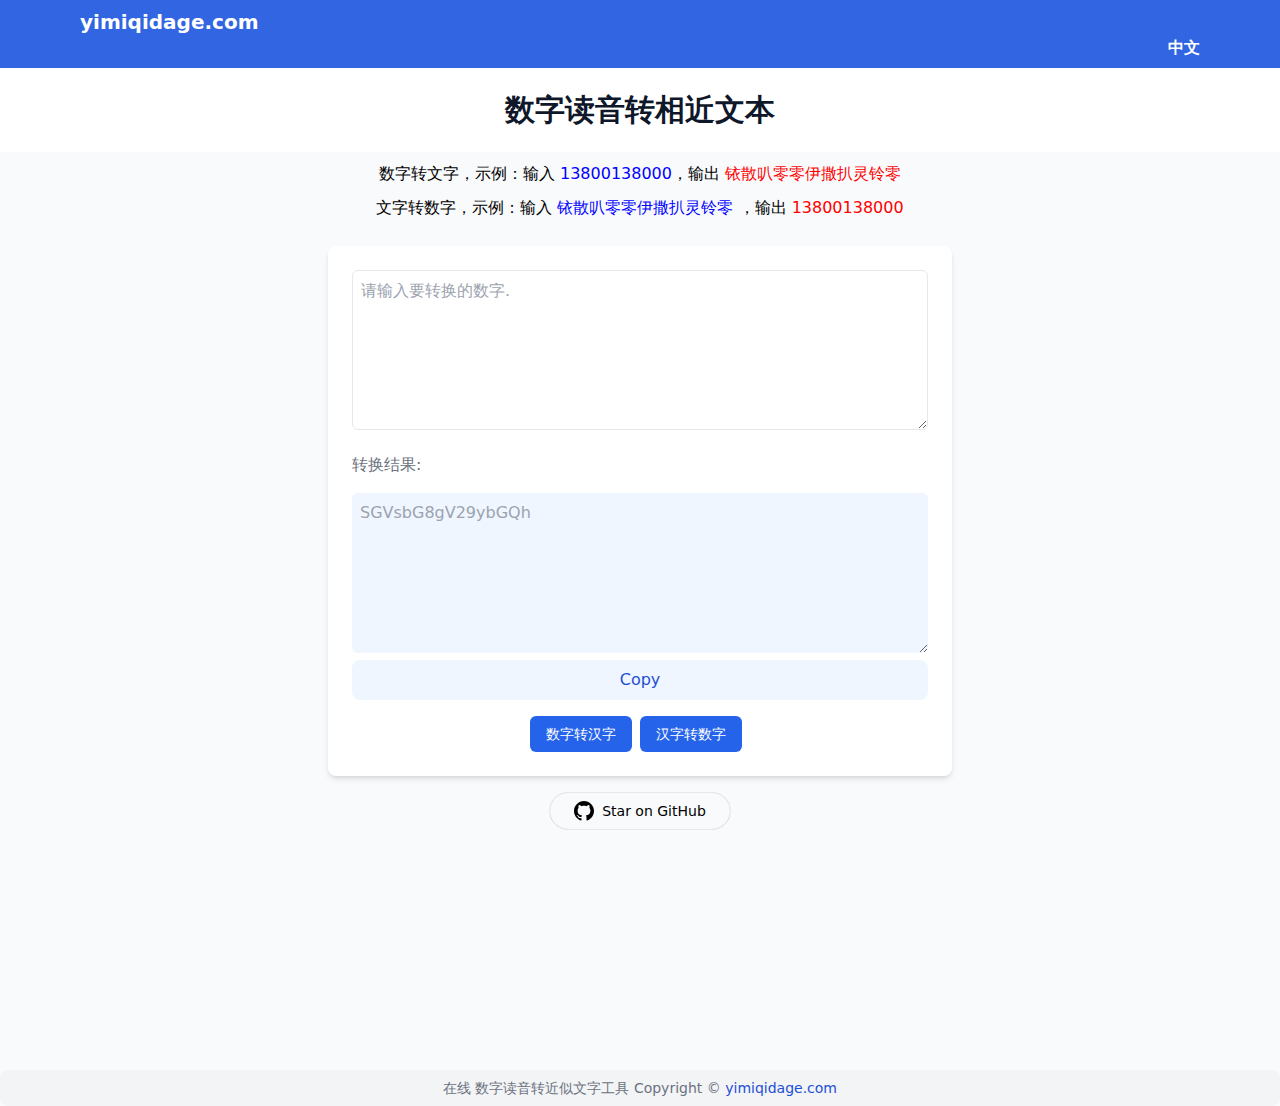
<file: index.html>
<!DOCTYPE html>
<html lang="ko">
	<head>
		<!-- Google tag (gtag.js) -->
		<script async src="https://www.googletagmanager.com/gtag/js?id=G-K7FG3LNCQC"></script>
		<script>
			window.dataLayer = window.dataLayer || [];
			function gtag(){dataLayer.push(arguments);}
			gtag('js', new Date());

			gtag('config', 'G-K7FG3LNCQC');
		</script>
		<meta http-equiv="Content-Type" content="text/html; charset=utf-8" />
		<meta name="viewport" content="width=device-width,initial-scale=1">
		<title>数字转近似读音 | 数字转文字近似读音 | 数字的读文转相近字怎么转 - yimiqidage.com</title>
		<meta name="keywords" content="数字转近似读音,数字转文字近似读音,数字的读文转相近字怎么转,数字的读音转相近文本怎么转换,数字转文字读法,数字转换成文字对照,数字转换成文字怎么转换,数字转换成文字,文字转为数字," />
		<meta name="description" content="根据数字的读音，找到发音类似的中文汉字，进行转换，可以在其他平台进行留言，一个非常简单实用的在线转换工具。">
		<link rel="icon" href="image/base64-16.png" sizes="16x16" type="image/png">
		<link rel="icon" href="image/base64-32.png" sizes="32x32" type="image/png">
		<link rel="icon" href="image/base64.png" sizes="64x64" type="image/png">
		<link rel="canonical" href="https://yimiqidage.com" />
		<link rel="stylesheet" type="text/css" href="tailwind.css">
	</head>
	<body class="bg-gray-50">
		<header class="head-bg text-white py-2 pl-4 pr-4 md:pl-20 md:pr-20">
			<h1 class="text-left text-xl font-bold"><a href="https://yimiqidage.com">yimiqidage.com</a></h1>
			<div class="flex space-x-2 justify-end">
<!--				<a class="text-white hover:text-gray-300" href="https://yimiqidage.com">한국어</a>-->
				<a class="text-white hover:text-gray-300 font-bold" href="https://yimiqidage.com">中文</a>
<!--				<a class="text-white hover:text-gray-300" href="https://yimiqidage.com/en">English</a>-->
			</div>
		</header>
		<div class="text-slate-900 bg-white p-6">
			<h1 class="text-3xl font-bold text-center">数字读音转相近文本</h1>
		</div>
		<div>
			<h2 class="text-center" style="padding: 10px">数字转文字，示例：输入 <span style="color: blue">13800138000</span>，输出  <span style="color: red">铱散叭零零伊撒扒灵铃零</span></h2>
			<h2 class="text-center" style="padding: 0px 0px 10px 0px">文字转数字，示例：输入  <span style="color: blue">铱散叭零零伊撒扒灵铃零</span> ，输出  <span style="color: red">13800138000</span></h2>
		</div>
		<main class="px-4 py-4 flex justify-center">
			<div class="custom-container w-full sm:w-full md:w-1/2 max-w-900 bg-white p-6 rounded-lg shadow-md">
				<textarea id="inputText"
					class="w-full h-40 sm:h-30 mb-4 p-2 resize-y border rounded-md focus:outline-none focus:ring-2 focus:ring-blue-500"
					placeholder="请输入要转换的数字."></textarea>
				<h2 class="mb-4 text-gray-500 text-base">转换结果:</h2>
				<textarea id="outputText"
					class="w-full h-40 sm:h-30 p-2 border-0 rounded-md focus:outline-none focus:ring-2 focus:ring-blue-500 bg-blue-50 text-blue-700"
					placeholder="SGVsbG8gV29ybGQh" readonly></textarea>
				<div id="copyDiv"
					class="bg-blue-50 text-blue-700 text-left rounded-lg p-2 flex items-center justify-center space-x-2">
					<span id="copyBtn">Copy</span>
				</div>
				<div class="flex justify-center mt-4">
					<button id="number2wordBtn"
							class="mr-2 px-4 py-2 bg-blue-600 text-white rounded-md hover:bg-blue-700 focus:outline-none text-base sm:text-sm">数字转汉字</button>
					<button id="word2numberBtn"
							class="mr-2 px-4 py-2 bg-blue-600 text-white rounded-md hover:bg-blue-700 focus:outline-none text-base sm:text-sm">汉字转数字</button>

<!--					<button id="swapBtn"-->
<!--						class="px-4 py-2 bg-gray-100 text-black rounded-md hover:bg-blue-50 focus:outline-none text-base sm:text-sm">交换</button>-->
				</div>

			</div>
			<div>

			</div>
		</main>
		<div id="git" class="flex justify-center">
			<a href="https://github.com/yimiqidage/number2word" class="text-gray-500 cursor-pointer rounded-full">
				<div style="background-clip: padding-box, border-box; background-image: linear-gradient(rgb(249, 250, 251), rgb(249, 250, 251)), linear-gradient(rgba(0, 0, 0, 0.1), rgba(0, 0, 0, 0.27));"
					class="items-center bg-repeat text-black flex text-sm font-medium justify-center py-2 px-6 border border-solid rounded-full">
					<svg xmlns="http://www.w3.org/2000/svg" width="20" height="20" fill="currentColor"
						viewbox="0 0 24 24" class="h-5 w-5">
						<path
							d="M12 0c-6.626 0-12 5.373-12 12 0 5.302 3.438 9.8 8.207 11.387.599.111.793-.261.793-.577v-2.234c-3.338.726-4.033-1.416-4.033-1.416-.546-1.387-1.333-1.756-1.333-1.756-1.089-.745.083-.729.083-.729 1.205.084 1.839 1.237 1.839 1.237 1.07 1.834 2.807 1.304 3.492.997.107-.775.418-1.305.762-1.604-2.665-.305-5.467-1.334-5.467-5.931 0-1.311.469-2.381 1.236-3.221-.124-.303-.535-1.524.117-3.176 0 0 1.008-.322 3.301 1.23.957-.266 1.983-.399 3.003-.404 1.02.005 2.047.138 3.006.404 2.291-1.552 3.297-1.23 3.297-1.23.653 1.653.242 2.874.118 3.176.77.84 1.235 1.911 1.235 3.221 0 4.609-2.807 5.624-5.479 5.921.43.372.823 1.102.823 2.222v3.293c0 .319.192.694.801.576 4.765-1.589 8.199-6.086 8.199-11.386 0-6.627-5.373-12-12-12z"
							fill="currentColor"></path>
					</svg>
					<p class="ml-2">Star on GitHub</p>
				</div>
			</a>
		</div>
		<div class="bg-gray-100 text-gray-500 text-center rounded-lg p-2 fixed-bottom text-sm mt-60">
			在线 数字读音转近似文字工具 Copyright © <span class="text-blue-700">yimiqidage.com</span>
		</div>
		<!-- 在HTML中引入 pinyin.js -->
		<script src="js/pinyin4js.js" type="text/javascript"></script>
		<script src="script.js" type="text/javascript" async></script>

		<link rel="stylesheet" type="text/css" href="style.css">
	</body>
</html>
</file>
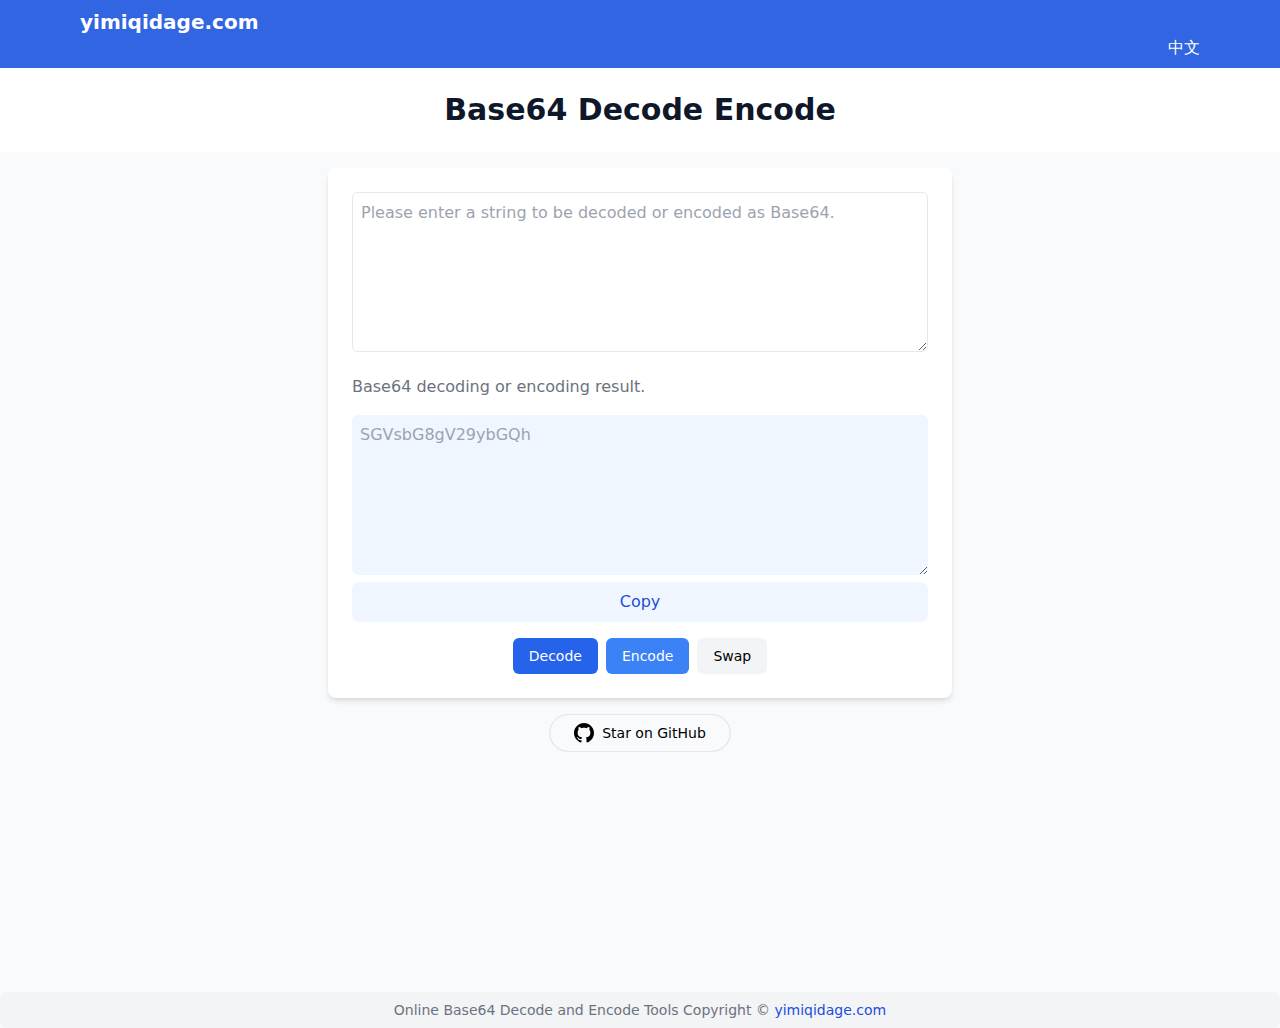
<file: en/index.html>
<!DOCTYPE html>
<html lang="ko">
	<head>
		<!-- Google tag (gtag.js) -->
		<script async src="https://www.googletagmanager.com/gtag/js?id=G-K7FG3LNCQC"></script>
		<script>
			window.dataLayer = window.dataLayer || [];
			function gtag(){dataLayer.push(arguments);}
			gtag('js', new Date());

			gtag('config', 'G-K7FG3LNCQC');
		</script>
		<!-- baidu analyze -->

		<meta http-equiv="Content-Type" content="text/html; charset=utf-8" />
		<meta name="viewport" content="width=device-width,initial-scale=1">
		<title>Base64 Decode and Encode | Base64 Encrypt and Decrypt - yimiqidage.com</title>
		<meta name="keywords" content="Base64,Base64 Encode,Base64 Decode,Base64 Encryption,Base64 Decryption" />
		<meta name="description"
			content="Decode data in Base64 format or even encode it using various advanced options. We have an easy to use online data conversion tool on our website.">
		<link rel="icon" href="..//image/base64-16.png" sizes="16x16" type="image/png">
		<link rel="icon" href="../image/base64-32.png" sizes="32x32" type="image/png">
		<link rel="icon" href="../image/base64.png" sizes="64x64" type="image/png">
		<link rel="canonical" href="https://yimiqidage.com" />
		<link rel="stylesheet" type="text/css" href="../tailwind.css">
	</head>
	<body class="bg-gray-50">
		<header class="head-bg text-white py-2 pl-4 pr-4 md:pl-20 md:pr-20">
			<h1 class="text-left text-xl font-bold"><a href="https://yimiqidage.com">yimiqidage.com</a></h1>
			<div class="flex space-x-2 justify-end">
<!--				<a class="text-white hover:text-gray-300" href="https://yimiqidage.com">한국어</a>-->
				<a class="text-white hover:text-gray-300" href="https://yimiqidage.com/zh">中文</a>
<!--				<a class="text-white hover:text-gray-300 font-bold" href="https://yimiqidage.com/en">English</a>-->
			</div>
		</header>
		<div class="text-slate-900 bg-white p-6">
			<h1 class="text-3xl font-bold text-center">Base64 Decode Encode</h1>
		</div>
		<main class="px-4 py-4 flex justify-center">
			<div class="custom-container w-full sm:w-full md:w-1/2 max-w-900 bg-white p-6 rounded-lg shadow-md">
				<textarea id="inputText"
					class="w-full h-40 sm:h-30 mb-4 p-2 resize-y border rounded-md focus:outline-none focus:ring-2 focus:ring-blue-500"
					placeholder="Please enter a string to be decoded or encoded as Base64."></textarea>
				<h2 class="mb-4 text-gray-500 text-base">Base64 decoding or encoding result.</h2>
				<textarea id="outputText"
					class="w-full h-40 sm:h-30 p-2 border-0 rounded-md focus:outline-none focus:ring-2 focus:ring-blue-500 bg-blue-50 text-blue-700"
					placeholder="SGVsbG8gV29ybGQh" readonly></textarea>
				<div id="copyDiv"
					class="bg-blue-50 text-blue-700 text-left rounded-lg p-2 flex items-center justify-center space-x-2">
					<span id="copyBtn">Copy</span>
				</div>
				<div class="flex justify-center mt-4">
					<button id="decodeBtn"
						class="mr-2 px-4 py-2 bg-blue-600 text-white rounded-md hover:bg-blue-700 focus:outline-none text-base sm:text-sm">Decode</button>
					<button id="encodeBtn"
						class="mr-2 px-4 py-2 bg-blue-500 text-white rounded-md hover:bg-indigo-600 focus:outline-none text-base sm:text-sm">Encode</button>
					<button id="swapBtn"
						class="px-4 py-2 bg-gray-100 text-black rounded-md hover:bg-blue-50 focus:outline-none text-base sm:text-sm">Swap</button>
				</div>
			</div>
		</main>
		<div id="git" class="flex justify-center">
			<a href="https://github.com/JustAIGithub/yimiqidage.com" class="text-gray-500 cursor-pointer rounded-full">
				<div style="background-clip: padding-box, border-box; background-image: linear-gradient(rgb(249, 250, 251), rgb(249, 250, 251)), linear-gradient(rgba(0, 0, 0, 0.1), rgba(0, 0, 0, 0.27));"
					class="items-center bg-repeat text-black flex text-sm font-medium justify-center py-2 px-6 border border-solid rounded-full">
					<svg xmlns="http://www.w3.org/2000/svg" width="20" height="20" fill="currentColor"
						viewbox="0 0 24 24" class="h-5 w-5">
						<path
							d="M12 0c-6.626 0-12 5.373-12 12 0 5.302 3.438 9.8 8.207 11.387.599.111.793-.261.793-.577v-2.234c-3.338.726-4.033-1.416-4.033-1.416-.546-1.387-1.333-1.756-1.333-1.756-1.089-.745.083-.729.083-.729 1.205.084 1.839 1.237 1.839 1.237 1.07 1.834 2.807 1.304 3.492.997.107-.775.418-1.305.762-1.604-2.665-.305-5.467-1.334-5.467-5.931 0-1.311.469-2.381 1.236-3.221-.124-.303-.535-1.524.117-3.176 0 0 1.008-.322 3.301 1.23.957-.266 1.983-.399 3.003-.404 1.02.005 2.047.138 3.006.404 2.291-1.552 3.297-1.23 3.297-1.23.653 1.653.242 2.874.118 3.176.77.84 1.235 1.911 1.235 3.221 0 4.609-2.807 5.624-5.479 5.921.43.372.823 1.102.823 2.222v3.293c0 .319.192.694.801.576 4.765-1.589 8.199-6.086 8.199-11.386 0-6.627-5.373-12-12-12z"
							fill="currentColor"></path>
					</svg>
					<p class="ml-2">Star on GitHub</p>
				</div>
			</a>
		</div>
		<div class="bg-gray-100 text-gray-500 text-center rounded-lg p-2 text-sm mt-60">
			Online Base64 Decode and Encode Tools Copyright © <span class="text-blue-700">yimiqidage.com</span>
		</div>
		<script src="../script.js" type="text/javascript" async></script>
		<link rel="stylesheet" type="text/css" href="../style.css">
	</body>
</html>
</file>
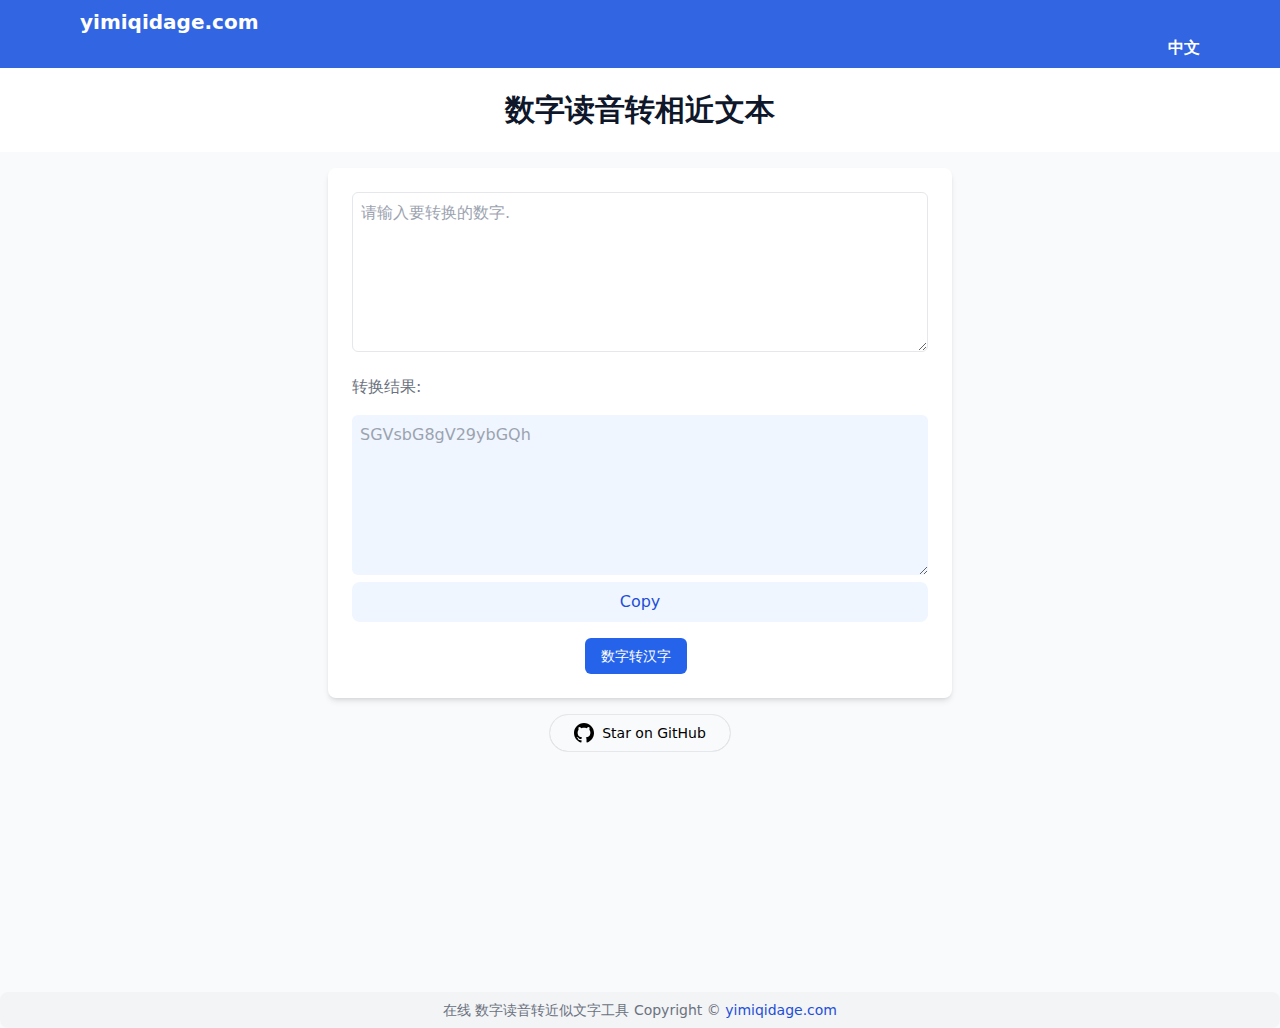
<file: zh/index.html>
<!DOCTYPE html>
<html lang="ko">
	<head>
		<script async src="https://www.googletagmanager.com/gtag/js?id=G-K7FG3LNCQC"></script>
		<script>
			window.dataLayer = window.dataLayer || [];
			function gtag(){dataLayer.push(arguments);}
			gtag('js', new Date());

			gtag('config', 'G-K7FG3LNCQC');
		</script>
		<!-- baidu analyze -->

		<meta http-equiv="Content-Type" content="text/html; charset=utf-8" />
		<meta name="viewport" content="width=device-width,initial-scale=1">
		<title>数字转近似读音 | 数字转文字近似读音 | 数字的读文转相近字怎么转 - yimiqidage.com</title>
		<meta name="keywords" content="数字转近似读音,数字转文字近似读音,数字的读文转相近字怎么转,数字的读音转相近文本怎么转换,数字转文字读法,数字转换成文字对照,数字转换成文字怎么转换,数字转换成文字," />
		<meta name="description" content="根据数字的读音，找到发音类似的中文汉字，进行转换，可以在其他平台进行留言，一个非常简单实用的在线转换工具。">
		<link rel="icon" href="..//image/base64-16.png" sizes="16x16" type="image/png">
		<link rel="icon" href="../image/base64-32.png" sizes="32x32" type="image/png">
		<link rel="icon" href="../image/base64.png" sizes="64x64" type="image/png">
		<link rel="canonical" href="https://yimiqidage.com" />
		<link rel="stylesheet" type="text/css" href="../tailwind.css">
	</head>
	<body class="bg-gray-50">
		<header class="head-bg text-white py-2 pl-4 pr-4 md:pl-20 md:pr-20">
			<h1 class="text-left text-xl font-bold"><a href="https://yimiqidage.com">yimiqidage.com</a></h1>
			<div class="flex space-x-2 justify-end">
<!--				<a class="text-white hover:text-gray-300" href="https://yimiqidage.com">한국어</a>-->
				<a class="text-white hover:text-gray-300 font-bold" href="https://yimiqidage.com/zh">中文</a>
<!--				<a class="text-white hover:text-gray-300" href="https://yimiqidage.com/en">English</a>-->
			</div>
		</header>
		<div class="text-slate-900 bg-white p-6">
			<h1 class="text-3xl font-bold text-center">数字读音转相近文本</h1>
		</div>
		<main class="px-4 py-4 flex justify-center">
			<div class="custom-container w-full sm:w-full md:w-1/2 max-w-900 bg-white p-6 rounded-lg shadow-md">
				<textarea id="inputText"
					class="w-full h-40 sm:h-30 mb-4 p-2 resize-y border rounded-md focus:outline-none focus:ring-2 focus:ring-blue-500"
					placeholder="请输入要转换的数字."></textarea>
				<h2 class="mb-4 text-gray-500 text-base">转换结果:</h2>
				<textarea id="outputText"
					class="w-full h-40 sm:h-30 p-2 border-0 rounded-md focus:outline-none focus:ring-2 focus:ring-blue-500 bg-blue-50 text-blue-700"
					placeholder="SGVsbG8gV29ybGQh" readonly></textarea>
				<div id="copyDiv"
					class="bg-blue-50 text-blue-700 text-left rounded-lg p-2 flex items-center justify-center space-x-2">
					<span id="copyBtn">Copy</span>
				</div>
				<div class="flex justify-center mt-4">
					<button id="number2wordBtn"
							class="mr-2 px-4 py-2 bg-blue-600 text-white rounded-md hover:bg-blue-700 focus:outline-none text-base sm:text-sm">数字转汉字</button>

<!--					<button id="swapBtn"-->
<!--						class="px-4 py-2 bg-gray-100 text-black rounded-md hover:bg-blue-50 focus:outline-none text-base sm:text-sm">交换</button>-->
				</div>
			</div>
		</main>
		<div id="git" class="flex justify-center">
			<a href="https://github.com/yimiqidage/number2word" class="text-gray-500 cursor-pointer rounded-full">
				<div style="background-clip: padding-box, border-box; background-image: linear-gradient(rgb(249, 250, 251), rgb(249, 250, 251)), linear-gradient(rgba(0, 0, 0, 0.1), rgba(0, 0, 0, 0.27));"
					class="items-center bg-repeat text-black flex text-sm font-medium justify-center py-2 px-6 border border-solid rounded-full">
					<svg xmlns="http://www.w3.org/2000/svg" width="20" height="20" fill="currentColor"
						viewbox="0 0 24 24" class="h-5 w-5">
						<path
							d="M12 0c-6.626 0-12 5.373-12 12 0 5.302 3.438 9.8 8.207 11.387.599.111.793-.261.793-.577v-2.234c-3.338.726-4.033-1.416-4.033-1.416-.546-1.387-1.333-1.756-1.333-1.756-1.089-.745.083-.729.083-.729 1.205.084 1.839 1.237 1.839 1.237 1.07 1.834 2.807 1.304 3.492.997.107-.775.418-1.305.762-1.604-2.665-.305-5.467-1.334-5.467-5.931 0-1.311.469-2.381 1.236-3.221-.124-.303-.535-1.524.117-3.176 0 0 1.008-.322 3.301 1.23.957-.266 1.983-.399 3.003-.404 1.02.005 2.047.138 3.006.404 2.291-1.552 3.297-1.23 3.297-1.23.653 1.653.242 2.874.118 3.176.77.84 1.235 1.911 1.235 3.221 0 4.609-2.807 5.624-5.479 5.921.43.372.823 1.102.823 2.222v3.293c0 .319.192.694.801.576 4.765-1.589 8.199-6.086 8.199-11.386 0-6.627-5.373-12-12-12z"
							fill="currentColor"></path>
					</svg>
					<p class="ml-2">Star on GitHub</p>
				</div>
			</a>
		</div>
		<div class="bg-gray-100 text-gray-500 text-center rounded-lg p-2 fixed-bottom text-sm mt-60">
			在线 数字读音转近似文字工具 Copyright © <span class="text-blue-700">yimiqidage.com</span>
		</div>
		<script src="../script.js" type="text/javascript" async></script>
		<link rel="stylesheet" type="text/css" href="../style.css">
	</body>
</html>
</file>
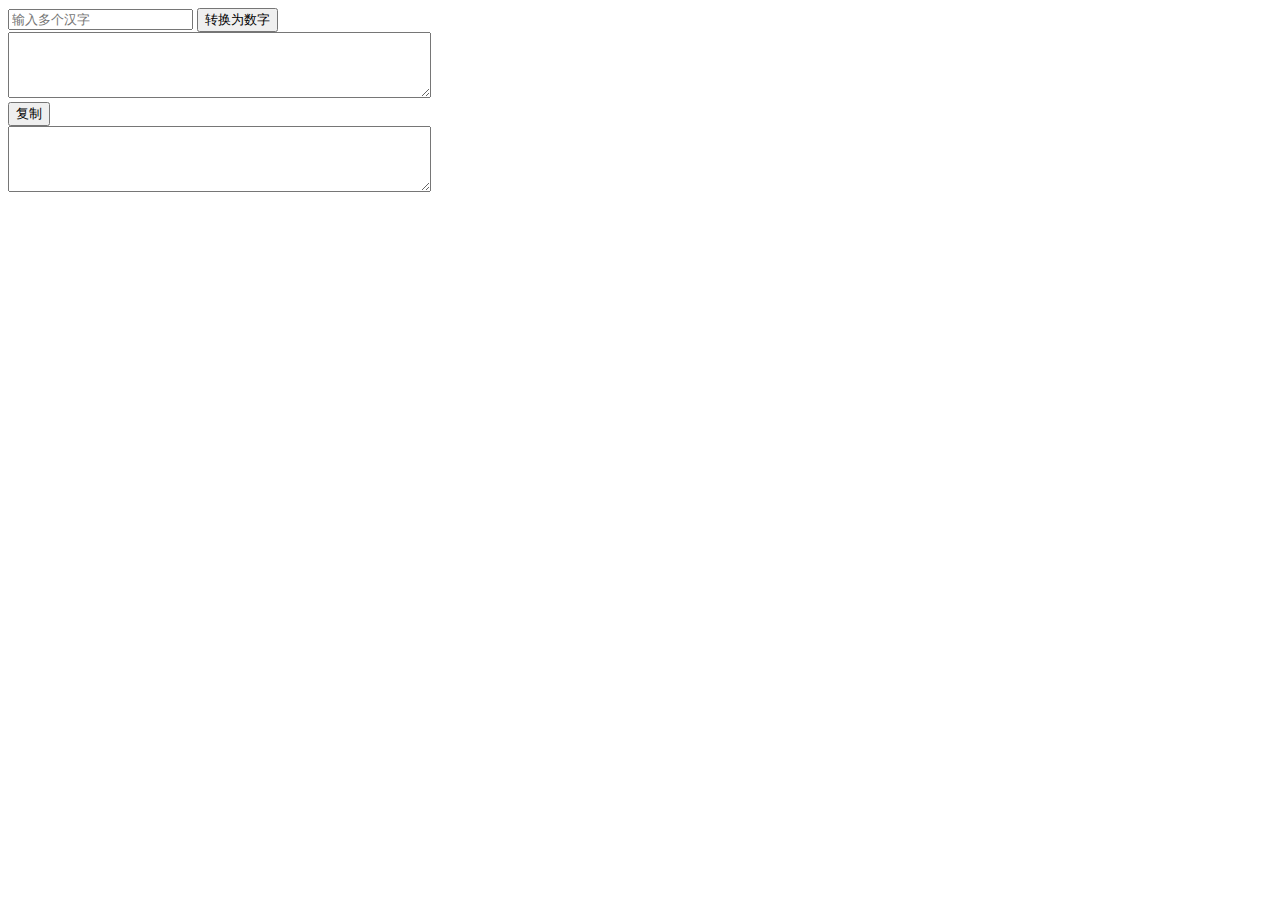
<file: test.html>
<!DOCTYPE html>
<html lang="en">
<head>
	<meta charset="UTF-8">
	<title>Title</title>
	<!-- 在HTML中引入 pinyin.js -->
	<script src="js/pinyin4js.js"></script>

	<script type="text/javascript">

		function copyText() {
			var text1 = document.getElementById("text1").value;
			document.getElementById("text2").value = text1;
		}

		// 映射表：拼音对应数字
		const pinyinToNumberMap = {
			yi: 1,
			er: 2,
			san: 3,
			sa: 3,
			si: 4,
			wu: 5,
			liu: 6,
			qi: 7,
			ba: 8,
			jiu: 9,
			ling: 0,

			// 添加更多拼音及对应数字...
		};

		// 拼音转数字函数
		function convertPinyinToNumber(pinyin) {
			// 将拼音转为小写，以便匹配映射表
			const lowerCasePinyin = pinyin.toLowerCase();
			console.log("lowcasepinyin:",lowerCasePinyin)

			// 在映射表中查找对应的数字
			const number = pinyinToNumberMap[lowerCasePinyin];

			// 返回结果
			return number !== undefined ? number : '未知拼音';
		}

		// 将多个汉字转换为拼音对应的数字
		function convertToNumbers() {
			const inputText = document.getElementById('inputText').value;

			const pinyinArray = PinyinHelper.convertToPinyinString(inputText, '#', PinyinFormat.WITHOUT_TONE).split('#');

			let resultText = '';
			for (const pinyin of pinyinArray) {
				const number = convertPinyinToNumber(pinyin);
				resultText += number ;
			}

			document.getElementById('outputResult').innerText = resultText.trim();
		}

		// output: xià#mén#nǐ#hǎo#dà#shà#xià#mén
		console.log()

	</script>


</head>
<body>




<!-- 创建一个输入框和一个按钮 -->
<input type="text" id="inputText" placeholder="输入多个汉字">
<button onclick="convertToNumbers()">转换为数字</button>

<!-- 显示结果的元素 -->
<div id="outputResult"></div>





<textarea id="text1" rows="4" cols="50"></textarea><br>
<input type="button" value="复制" onclick="copyText();"><br>
<textarea id="text2" rows="4" cols="50"></textarea>
</body>
</html>
</file>
<file: style.css>
:root {
	--primary-color: #3265e1;
}

.head-bg {
	background-color: var(--primary-color);
}

/* For iPad Portrait Mode */
@media (max-width: 820px) {
	.custom-container {
		width: 100%;
		margin: 0 auto;
	}
}
</file>
